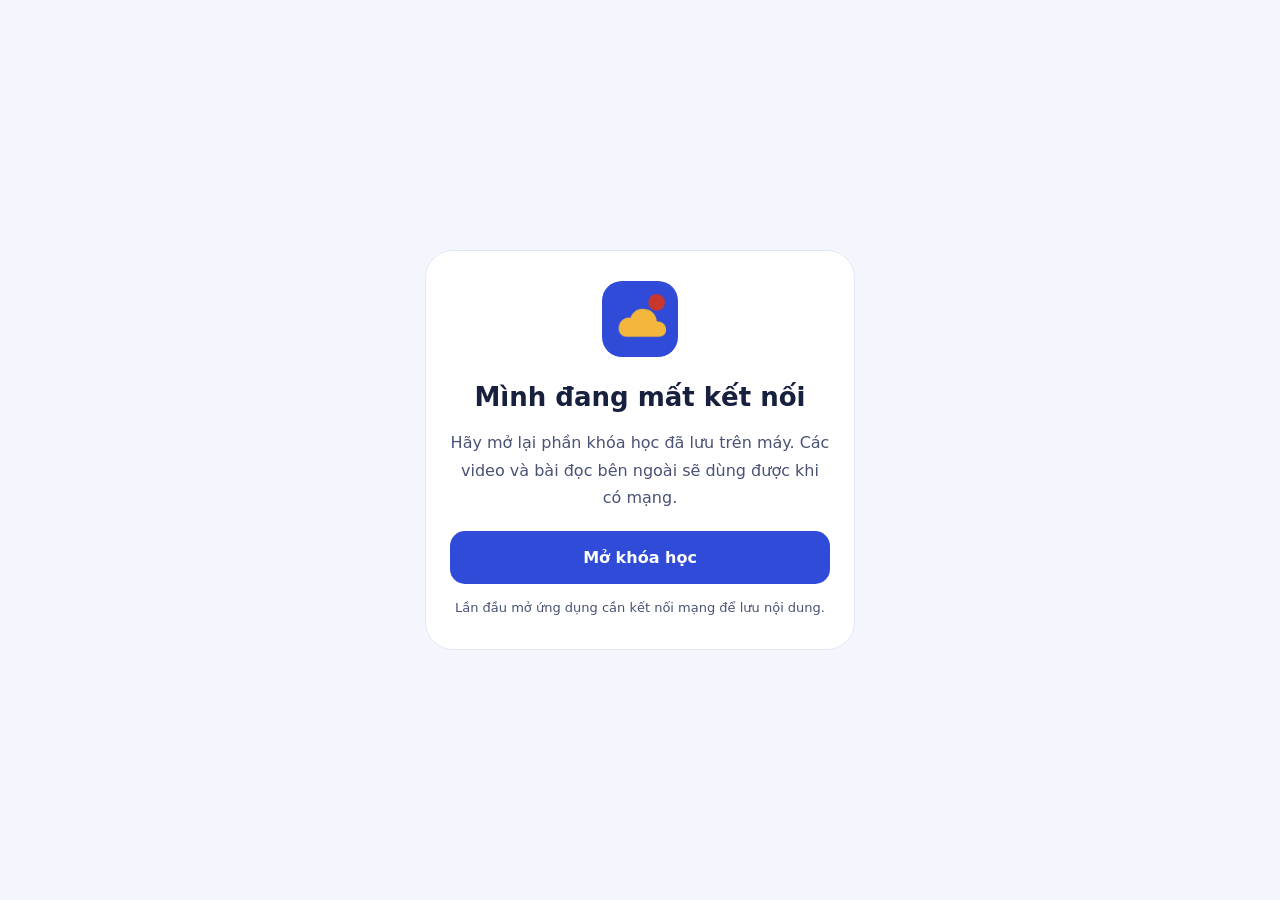
<file: offline.html>
<!doctype html>
<html lang="vi"><head><meta charset="utf-8"><meta name="viewport" content="width=device-width,initial-scale=1,viewport-fit=cover"><meta name="theme-color" content="#F4F6FE"><meta name="color-scheme" content="light"><title>Mở lại Nhật Bản Du Ký</title><style>
html{background:#f4f6fe;color-scheme:light}
*{box-sizing:border-box}body{margin:0;min-height:100dvh;display:grid;place-items:center;padding:24px;background:#f4f6fe;color:#18203f;font:16px/1.7 system-ui,sans-serif}main{max-width:430px;text-align:center;background:white;border:1px solid #e3e7f5;border-radius:28px;padding:30px 24px}img{width:76px;height:76px;border-radius:20px}h1{font-size:26px;line-height:1.25;margin:16px 0}p{color:#4a5275}a{display:block;margin-top:20px;padding:13px;background:#2f4bd8;border-radius:15px;color:white;text-decoration:none;font-weight:600}.small{font-size:13px;margin-bottom:0}
</style></head><body><main><img src="./icons/app-192.png" alt=""><h1>Mình đang mất kết nối</h1><p>Hãy mở lại phần khóa học đã lưu trên máy. Các video và bài đọc bên ngoài sẽ dùng được khi có mạng.</p><a href="./index.html">Mở khóa học</a><p class="small">Lần đầu mở ứng dụng cần kết nối mạng để lưu nội dung.</p></main></body></html>
</file>
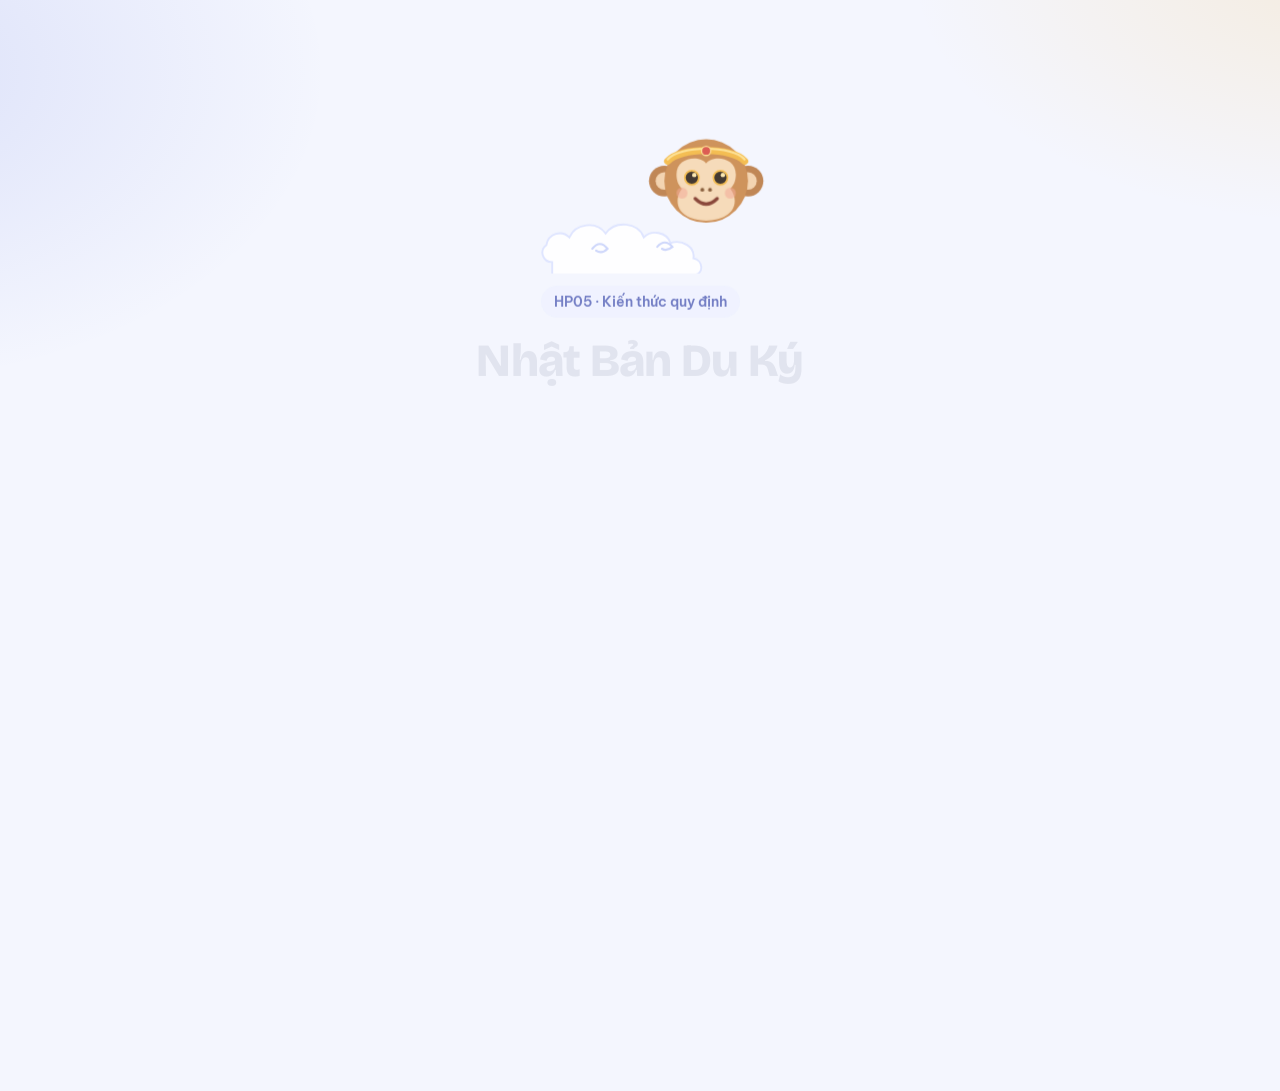
<file: preview.html>
<!doctype html>
<html lang="vi"><head><meta charset="utf-8"><meta name="viewport" content="width=device-width,initial-scale=1"><meta http-equiv="refresh" content="0;url=./index.html?preview=1"><title>Trải nghiệm Nhật Bản Du Ký</title></head><body><p><a href="./index.html?preview=1">Mở bản trải nghiệm 2.5D</a></p></body></html>
</file>
